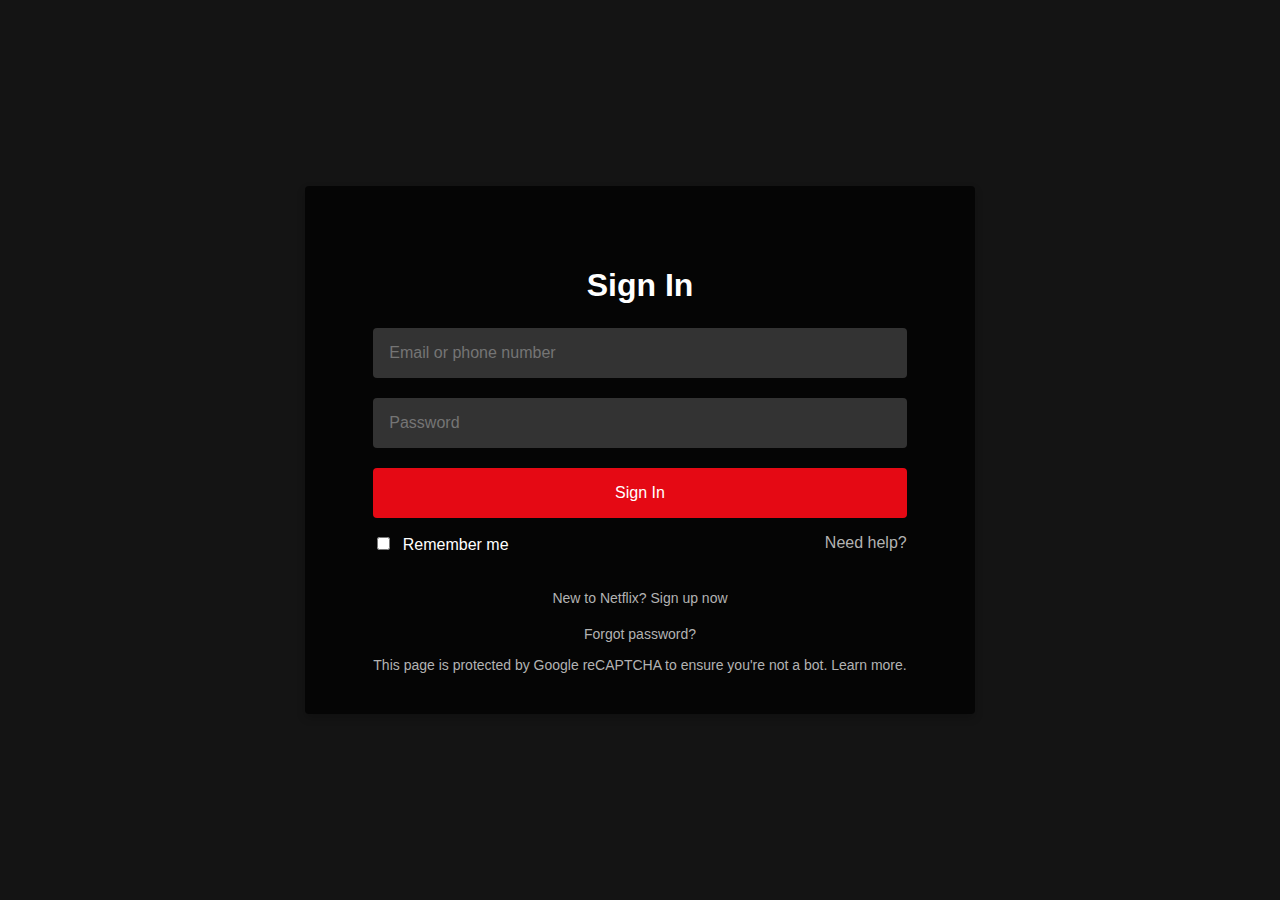
<file: Netflix login/index.html>
<!DOCTYPE html>

<html lang="en">
<head> <meta charset="UTF-8"> <title>Netflix</title> <link rel="stylesheet" href="styles.css"> <link rel="shortcut icon" href="https://assets.nflxext.com/us/ffe/siteui/common/icons/nficon2023.ico">
</head>
<body>
    <div class="login-container">
        <h1>Sign In</h1>
        <form id="login-form">
            <input type="email" placeholder="Email or phone number" required>
            <input type="password" placeholder="Password" required>
            <button type="submit">Sign In</button>
            <div class="help-links">
                <div>
                    <input type="checkbox" id="remember-me">
                    <label for="remember-me">Remember me</label>
                </div>
                <a href="#">Need help?</a>
            </div>
        </form>
        <p>New to Netflix? <a href="#">Sign up now</a></p>
        <p class="forgot-password"><a href="#">Forgot password?</a></p>
        <small>This page is protected by Google reCAPTCHA to ensure you're not a bot. <a href="#">Learn more.</a></small>
    </div>
    <div class="netflix-screen" id="netflix-screen">
        <h1>Welcome to Netflix!</h1>
        <p>Enjoy your favorite shows and movies.</p>
    </div>
    <script src="script.js"></script>
</body>
</html>
</file>
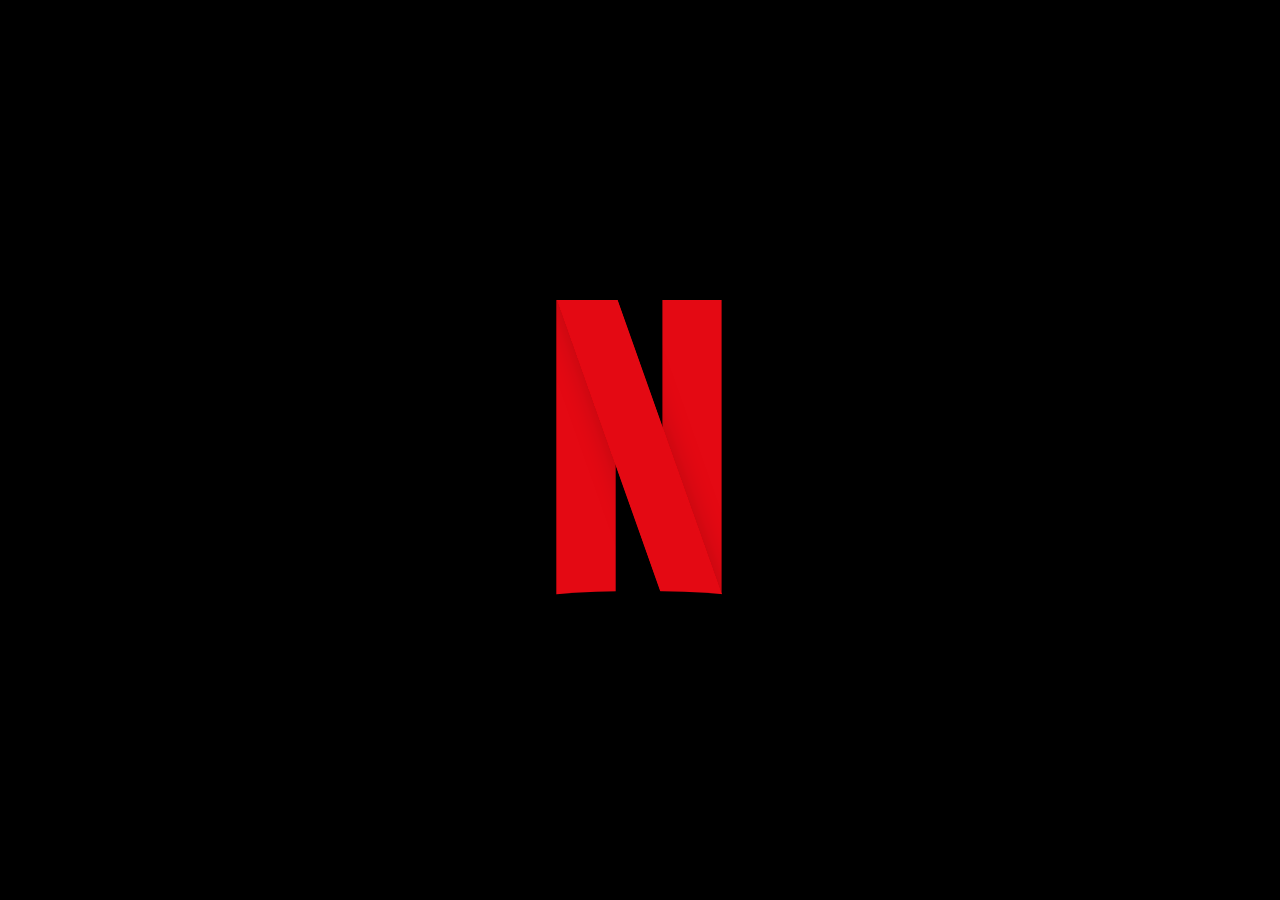
<file: netflix-intro-animation-pure-css/index.html>
<!DOCTYPE html>
<html lang="en" >
<head>
  <meta charset="UTF-8">
  <title>Netflix Intro Animation </title>
  <link rel="stylesheet" href="./style.css">

</head>
<body>
<!-- partial:index.partial.html -->
<div id="container">
<!-- Edit the letter attr to: N, E, T, F, L, I or X -->
   <netflixintro letter="N">
    <div class="helper-1">
      <div class="effect-brush">
        <span class="fur-31"></span>
        <span class="fur-30"></span>
        <span class="fur-29"></span>
        <span class="fur-28"></span>
        <span class="fur-27"></span>
        <span class="fur-26"></span>
        <span class="fur-25"></span>
        <span class="fur-24"></span>
        <span class="fur-23"></span>
        <span class="fur-22"></span>
        <span class="fur-21"></span>
        <span class="fur-20"></span>
        <span class="fur-19"></span>
        <span class="fur-18"></span>
        <span class="fur-17"></span>
        <span class="fur-16"></span>
        <span class="fur-15"></span>
        <span class="fur-14"></span>
        <span class="fur-13"></span>
        <span class="fur-12"></span>
        <span class="fur-11"></span>
        <span class="fur-10"></span>
        <span class="fur-9"></span>
        <span class="fur-8"></span>
        <span class="fur-7"></span>
        <span class="fur-6"></span>
        <span class="fur-5"></span>
        <span class="fur-4"></span>
        <span class="fur-3"></span>
        <span class="fur-2"></span>
        <span class="fur-1"></span>
      </div>
      <div class="effect-lumieres">
        <span class="lamp-1"></span>
        <span class="lamp-2"></span>
        <span class="lamp-3"></span>
        <span class="lamp-4"></span>
        <span class="lamp-5"></span>
        <span class="lamp-6"></span>
        <span class="lamp-7"></span>
        <span class="lamp-8"></span>
        <span class="lamp-9"></span>
        <span class="lamp-10"></span>
        <span class="lamp-11"></span>
        <span class="lamp-12"></span>
        <span class="lamp-13"></span>
        <span class="lamp-14"></span>
        <span class="lamp-15"></span>
        <span class="lamp-16"></span>
        <span class="lamp-17"></span>
        <span class="lamp-18"></span>
        <span class="lamp-19"></span>
        <span class="lamp-20"></span>
        <span class="lamp-21"></span>
        <span class="lamp-22"></span>
        <span class="lamp-23"></span>
        <span class="lamp-24"></span>
        <span class="lamp-25"></span>
        <span class="lamp-26"></span>
        <span class="lamp-27"></span>
        <span class="lamp-28"></span>
      </div>
    </div>
    <div class="helper-2">
      <div class="effect-brush">
        <span class="fur-31"></span>
        <span class="fur-30"></span>
        <span class="fur-29"></span>
        <span class="fur-28"></span>
        <span class="fur-27"></span>
        <span class="fur-26"></span>
        <span class="fur-25"></span>
        <span class="fur-24"></span>
        <span class="fur-23"></span>
        <span class="fur-22"></span>
        <span class="fur-21"></span>
        <span class="fur-20"></span>
        <span class="fur-19"></span>
        <span class="fur-18"></span>
        <span class="fur-17"></span>
        <span class="fur-16"></span>
        <span class="fur-15"></span>
        <span class="fur-14"></span>
        <span class="fur-13"></span>
        <span class="fur-12"></span>
        <span class="fur-11"></span>
        <span class="fur-10"></span>
        <span class="fur-9"></span>
        <span class="fur-8"></span>
        <span class="fur-7"></span>
        <span class="fur-6"></span>
        <span class="fur-5"></span>
        <span class="fur-4"></span>
        <span class="fur-3"></span>
        <span class="fur-2"></span>
        <span class="fur-1"></span>
      </div>
    </div>
    <div class="helper-3">
      <div class="effect-brush">
        <span class="fur-31"></span>
        <span class="fur-30"></span>
        <span class="fur-29"></span>
        <span class="fur-28"></span>
        <span class="fur-27"></span>
        <span class="fur-26"></span>
        <span class="fur-25"></span>
        <span class="fur-24"></span>
        <span class="fur-23"></span>
        <span class="fur-22"></span>
        <span class="fur-21"></span>
        <span class="fur-20"></span>
        <span class="fur-19"></span>
        <span class="fur-18"></span>
        <span class="fur-17"></span>
        <span class="fur-16"></span>
        <span class="fur-15"></span>
        <span class="fur-14"></span>
        <span class="fur-13"></span>
        <span class="fur-12"></span>
        <span class="fur-11"></span>
        <span class="fur-10"></span>
        <span class="fur-9"></span>
        <span class="fur-8"></span>
        <span class="fur-7"></span>
        <span class="fur-6"></span>
        <span class="fur-5"></span>
        <span class="fur-4"></span>
        <span class="fur-3"></span>
        <span class="fur-2"></span>
        <span class="fur-1"></span>
      </div>
    </div>
    <div class="helper-4">
      <div class="effect-brush">
        <span class="fur-31"></span>
        <span class="fur-30"></span>
        <span class="fur-29"></span>
        <span class="fur-28"></span>
        <span class="fur-27"></span>
        <span class="fur-26"></span>
        <span class="fur-25"></span>
        <span class="fur-24"></span>
        <span class="fur-23"></span>
        <span class="fur-22"></span>
        <span class="fur-21"></span>
        <span class="fur-20"></span>
        <span class="fur-19"></span>
        <span class="fur-18"></span>
        <span class="fur-17"></span>
        <span class="fur-16"></span>
        <span class="fur-15"></span>
        <span class="fur-14"></span>
        <span class="fur-13"></span>
        <span class="fur-12"></span>
        <span class="fur-11"></span>
        <span class="fur-10"></span>
        <span class="fur-9"></span>
        <span class="fur-8"></span>
        <span class="fur-7"></span>
        <span class="fur-6"></span>
        <span class="fur-5"></span>
        <span class="fur-4"></span>
        <span class="fur-3"></span>
        <span class="fur-2"></span>
        <span class="fur-1"></span>
      </div>
    </div>
  </netflixintro>
</div>

</body>
</html>
</file>
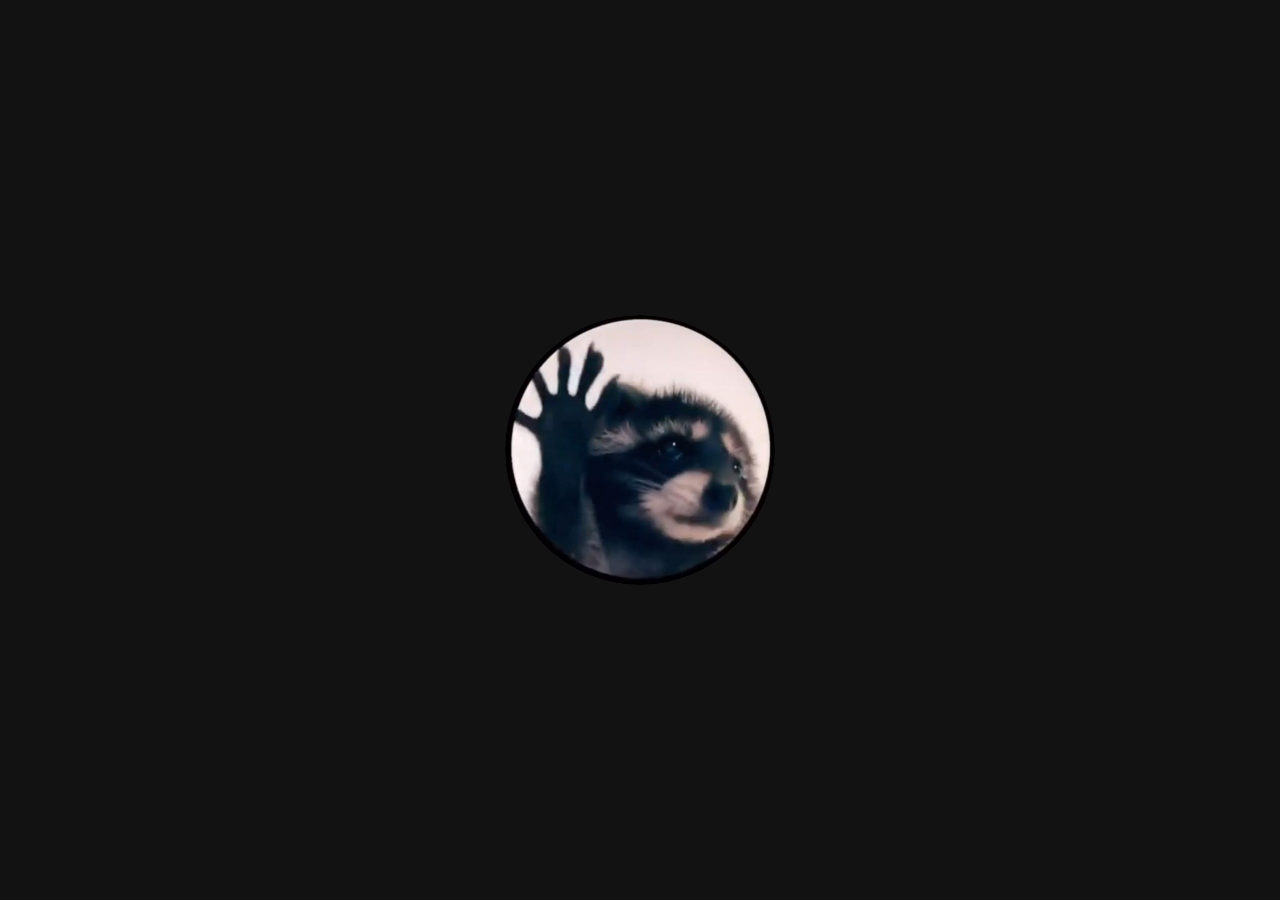
<file: Pedro Pedro/index.html>
<!DOCTYPE html>
<html lang="en">
<head>
    <meta charset="UTF-8">
    <meta name="viewport" content="width=device-width, initial-scale=1.0">
    <title>Dancing Pedro Raccoon</title>
    <link rel="stylesheet" href="styles.css">
</head>
<body>
    <div class="wrapper">
        <img src="pedro.png" class="pedro" alt="Pedro Raccoon">
    </div>
    <audio id="soundtrack" src="Pedro Pedro.mp3" loop></audio>
    <script>
        document.addEventListener("DOMContentLoaded", function() {
            var audio = document.getElementById("soundtrack");
            audio.play();
        });
    </script>
</body>
</html>
</file>
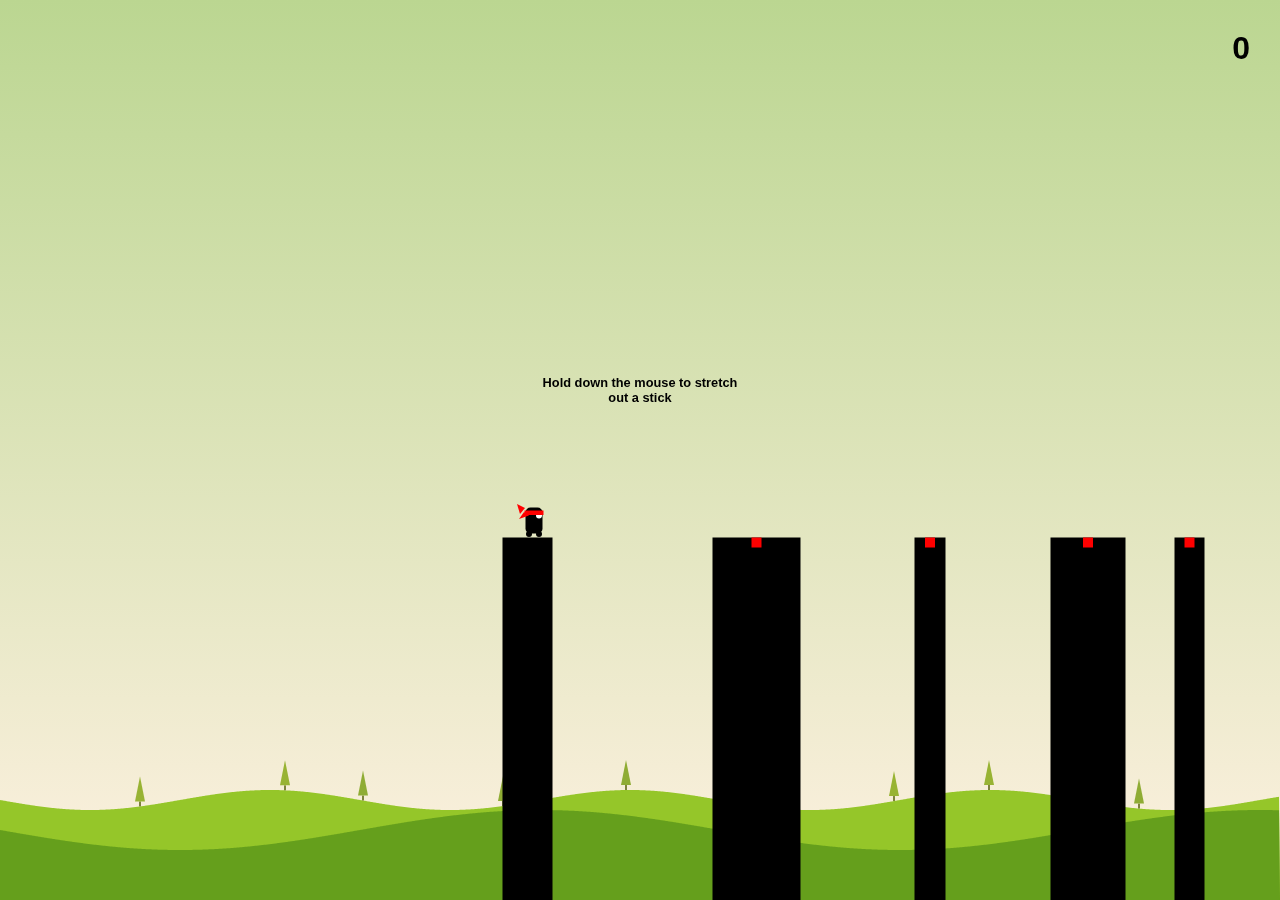
<file: stick-hero-game/index.html>
<!DOCTYPE html>
<html lang="en" >
<head>
  <meta charset="UTF-8">
  <title>Stick Hero</title>
  <link rel="stylesheet" href="./style.css">

</head>
<body>
<!-- partial:index.partial.html -->
<div class="container">
  <div id="score"></div>
  <canvas id="game" width="375" height="375"></canvas>
  <div id="introduction">Hold down the mouse to stretch out a stick</div>
  <div id="perfect">DOUBLE SCORE</div>
  <button id="restart">RESTART</button>
</div>
  <script  src="./script.js"></script>

</body>
</html>
</file>
<file: Netflix login/styles.css>
body {
    margin: 0;
    padding: 0;
    font-family: Arial, sans-serif;
    background-color: #141414;
    display: flex;
    justify-content: center;
    align-items: center;
    height: 100vh;
    color: white;
    overflow: hidden;
}

.login-container {
    background-color: rgba(0, 0, 0, 0.75);
    padding: 60px 68px 40px;
    border-radius: 4px;
    box-shadow: 0 4px 8px rgba(0, 0, 0, 0.2);
    text-align: center;
    transition: transform 1s ease, opacity 1s ease;
}

.login-container h1 {
    margin-bottom: 24px;
}

.login-container form {
    display: flex;
    flex-direction: column;
}

.login-container input {
    margin-bottom: 20px;
    padding: 16px;
    font-size: 16px;
    border-radius: 4px;
    border: none;
    background: #333;
    color: white;
}

.login-container button {
    padding: 16px;
    font-size: 16px;
    border-radius: 4px;
    border: none;
    background: #e50914;
    color: white;
    cursor: pointer;
}

.login-container .help-links {
    display: flex;
    justify-content: space-between;
    margin-top: 16px;
}

.login-container a {
    color: #b3b3b3;
    text-decoration: none;
}

.login-container a:hover {
    text-decoration: underline;
}

.login-container input[type="checkbox"] {
    margin-right: 8px;
}

.login-container p,
.login-container small {
    margin-top: 20px;
    color: #b3b3b3;
    font-size: 14px;
}

.forgot-password a {
    display: block;
    margin-top: 10px;
    color: #b3b3b3;
}

.netflix-screen {
    position: absolute;
    top: 0;
    left: 0;
    width: 100%;
    height: 100%;
    background: #141414;
    display: flex;
    flex-direction: column;
    justify-content: center;
    align-items: center;
    color: white;
    text-align: center;
    transform: scale(0.1);
    opacity: 0;
    transition: transform 1s ease, opacity 1s ease;
}

.netflix-screen.active {
    transform: scale(1);
    opacity: 1;
}
</file>
<file: netflix-intro-animation-pure-css/style.css>
html,
body {
  margin: 0;
  padding: 0;
  width: 100%;
  height: 100%;
}

#container {
  display: flex;
  flex-direction: column;
  justify-content: center;
  align-items: center;
  width: 100%;
  height: 100%;
  background-color: #000000;
  overflow: hidden;
}
#container netflixintro {
  display: block;
  position: relative;
  width: 300px;
  height: 300px;
  overflow: hidden;
  animation-name: zoom-in;
  animation-delay: 0.5s;
  animation-duration: 3.5s;
  animation-timing-function: ease-in;
  animation-fill-mode: forwards;
  background-size: 4000px;
  background-position: -1950px 0;
}
#container netflixintro::before {
  content: "";
  position: absolute;
  display: block;
  background-color: #000000;
  width: 150%;
  height: 30%;
  left: -25%;
  bottom: -27%;
  border-radius: 50%;
  z-index: 5;
  transform-origin: left center;
  background-size: 4000px;
  background-position: -1950px 0;
}
#container netflixintro[letter=N] {
  transform-origin: 30% center;
}
#container netflixintro[letter=N] .helper-1 {
  width: 19.5%;
  height: 100%;
  background-color: rgba(228, 9, 19, 0.5);
  left: 22.4%;
  top: 0;
  transform: rotate(180deg);
  animation-name: fading-lumieres-box;
  animation-duration: 2s;
  animation-delay: 0.6s;
  animation-fill-mode: forwards;
}
#container netflixintro[letter=N] .helper-1 .effect-brush {
  animation-name: brush-moving;
  animation-duration: 2.5s;
  animation-fill-mode: forwards;
  animation-delay: 1.2s;
}
#container netflixintro[letter=N] .helper-1 .effect-brush [class*=fur-] {
  bottom: 0;
  height: 40%;
}
#container netflixintro[letter=N] .helper-3 {
  width: 19%;
  height: 150%;
  left: 40.5%;
  top: -25%;
  transform: rotate(-19.5deg);
  box-shadow: 0px 0px 35px -12px rgba(0, 0, 0, 0.4);
  overflow: hidden;
}
#container netflixintro[letter=N] .helper-3 .effect-brush {
  animation-name: brush-moving;
  animation-duration: 2s;
  animation-fill-mode: forwards;
  animation-delay: 0.8s;
}
#container netflixintro[letter=N] .helper-2 {
  width: 19.5%;
  height: 100%;
  left: 57.8%;
  top: 0;
  transform: rotate(180deg);
  overflow: hidden;
}
#container netflixintro[letter=N] .helper-2 .effect-brush {
  animation-name: brush-moving;
  animation-duration: 2s;
  animation-fill-mode: forwards;
  animation-delay: 0.5s;
}
#container netflixintro[letter=E] {
  transform-origin: 30% center;
}
#container netflixintro[letter=E] .helper-1 {
  width: 19.5%;
  height: 100%;
  background-color: rgba(228, 9, 19, 0.5);
  left: 22%;
  top: 0;
  transform: rotate(180deg);
  animation-name: fading-lumieres-box;
  animation-duration: 2s;
  animation-delay: 0.6s;
  animation-fill-mode: forwards;
}
#container netflixintro[letter=E] .helper-1 .effect-brush {
  animation-name: brush-moving;
  animation-duration: 2.5s;
  animation-fill-mode: forwards;
  animation-delay: 1.2s;
}
#container netflixintro[letter=E] .helper-1 .effect-brush [class*=fur-] {
  bottom: 0;
  height: 40%;
}
#container netflixintro[letter=E] .helper-2 {
  width: 17.5%;
  height: 50%;
  left: 38%;
  top: -49px;
  transform: rotate(270deg);
  overflow: hidden;
}
#container netflixintro[letter=E] .helper-2 .effect-brush {
  animation-name: brush-moving;
  animation-duration: 2s;
  animation-fill-mode: forwards;
  animation-delay: 0.8s;
}
#container netflixintro[letter=E] .helper-3 {
  width: 17%;
  height: 39%;
  left: 33%;
  top: 29%;
  transform: rotate(-90deg);
  box-shadow: 0px 0px 35px -12px rgba(0, 0, 0, 0.4);
  overflow: hidden;
  animation-name: fading-out;
  animation-duration: 2s;
  animation-fill-mode: forwards;
  animation-delay: 1s;
}
#container netflixintro[letter=E] .helper-3 .effect-brush {
  animation-name: brush-moving;
  animation-duration: 2s;
  animation-fill-mode: forwards;
  animation-delay: 0.6s;
}
#container netflixintro[letter=E] .helper-4 {
  width: 17.5%;
  height: 50%;
  left: 38%;
  top: 196px;
  transform: rotate(270deg);
  overflow: hidden;
}
#container netflixintro[letter=E] .helper-4 .effect-brush {
  animation-name: brush-moving;
  animation-duration: 2s;
  animation-fill-mode: forwards;
  animation-delay: 0.4s;
  animation-delay: 0.5s;
}
#container netflixintro[letter=T] {
  transform-origin: center center;
}
#container netflixintro[letter=T] .helper-1 {
  width: 19.5%;
  height: 100%;
  background-color: rgba(228, 9, 19, 0.5);
  left: 38%;
  top: 0;
  transform: rotate(180deg);
  animation-name: fading-lumieres-box;
  animation-duration: 2s;
  animation-delay: 0.6s;
  animation-fill-mode: forwards;
}
#container netflixintro[letter=T] .helper-1 .effect-brush {
  animation-name: brush-moving;
  animation-duration: 2.5s;
  animation-fill-mode: forwards;
  animation-delay: 1s;
}
#container netflixintro[letter=T] .helper-1 .effect-brush [class*=fur-] {
  bottom: 0;
  height: 40%;
}
#container netflixintro[letter=T] .helper-2 {
  width: 17.5%;
  height: 54%;
  left: 39%;
  top: -55px;
  transform: rotate(270deg);
  overflow: hidden;
}
#container netflixintro[letter=T] .helper-2 .effect-brush {
  animation-name: brush-moving;
  animation-duration: 2s;
  animation-fill-mode: forwards;
  animation-delay: 0.5s;
}
#container netflixintro[letter=F] {
  transform-origin: 30% center;
}
#container netflixintro[letter=F] .helper-1 {
  width: 19.5%;
  height: 100%;
  background-color: rgba(228, 9, 19, 0.5);
  left: 22%;
  top: 0;
  transform: rotate(180deg);
  animation-name: fading-lumieres-box;
  animation-duration: 2s;
  animation-delay: 0.6s;
  animation-fill-mode: forwards;
}
#container netflixintro[letter=F] .helper-1 .effect-brush {
  animation-name: brush-moving;
  animation-duration: 2.5s;
  animation-fill-mode: forwards;
  animation-delay: 1.2s;
}
#container netflixintro[letter=F] .helper-1 .effect-brush [class*=fur-] {
  bottom: 0;
  height: 40%;
}
#container netflixintro[letter=F] .helper-2 {
  width: 17.5%;
  height: 50%;
  left: 38%;
  top: -49px;
  transform: rotate(270deg);
  overflow: hidden;
}
#container netflixintro[letter=F] .helper-2 .effect-brush {
  animation-name: brush-moving;
  animation-duration: 2s;
  animation-fill-mode: forwards;
  animation-delay: 0.7s;
}
#container netflixintro[letter=F] .helper-3 {
  width: 17%;
  height: 39%;
  left: 33%;
  top: 29%;
  transform: rotate(-90deg);
  box-shadow: 0px 0px 35px -12px rgba(0, 0, 0, 0.4);
  overflow: hidden;
  animation-name: fading-out;
  animation-duration: 2s;
  animation-fill-mode: forwards;
  animation-delay: 1s;
}
#container netflixintro[letter=F] .helper-3 .effect-brush {
  animation-name: brush-moving;
  animation-duration: 2s;
  animation-fill-mode: forwards;
  animation-delay: 0.5s;
}
#container netflixintro[letter=L] {
  transform-origin: 30% center;
}
#container netflixintro[letter=L] .helper-1 {
  width: 19.5%;
  height: 100%;
  background-color: rgba(228, 9, 19, 0.5);
  left: 22%;
  top: 0;
  transform: rotate(180deg);
  animation-name: fading-lumieres-box;
  animation-duration: 2s;
  animation-delay: 0.6s;
  animation-fill-mode: forwards;
}
#container netflixintro[letter=L] .helper-1 .effect-brush {
  animation-name: brush-moving;
  animation-duration: 2.5s;
  animation-fill-mode: forwards;
  animation-delay: 0.8s;
}
#container netflixintro[letter=L] .helper-1 .effect-brush [class*=fur-] {
  bottom: 0;
  height: 40%;
}
#container netflixintro[letter=L] .helper-2 {
  width: 17.5%;
  height: 50%;
  left: 38%;
  top: 196px;
  transform: rotate(270deg);
  overflow: hidden;
}
#container netflixintro[letter=L] .helper-2 .effect-brush {
  animation-name: brush-moving;
  animation-duration: 2s;
  animation-fill-mode: forwards;
  animation-delay: 0.4s;
}
#container netflixintro[letter=I] {
  transform-origin: center center;
}
#container netflixintro[letter=I] .helper-1 {
  width: 19.5%;
  height: 100%;
  background-color: rgba(228, 9, 19, 0.5);
  left: 38%;
  top: 0;
  transform: rotate(180deg);
  animation-name: fading-lumieres-box;
  animation-duration: 2s;
  animation-delay: 0.6s;
  animation-fill-mode: forwards;
}
#container netflixintro[letter=I] .helper-1 .effect-brush {
  animation-name: brush-moving;
  animation-duration: 2.5s;
  animation-fill-mode: forwards;
  animation-delay: 1s;
}
#container netflixintro[letter=I] .helper-1 .effect-brush [class*=fur-] {
  bottom: 0;
  height: 40%;
}
#container netflixintro[letter=X] {
  transform-origin: center center;
}
#container netflixintro[letter=X] .helper-1 {
  width: 19%;
  height: 150%;
  left: 40.5%;
  top: -25%;
  transform: rotate(-19.5deg);
  animation-name: fading-lumieres-box;
  animation-duration: 2s;
  animation-delay: 0.6s;
  animation-fill-mode: forwards;
}
#container netflixintro[letter=X] .helper-1 .effect-brush {
  animation-name: brush-moving;
  animation-duration: 2.5s;
  animation-fill-mode: forwards;
  animation-delay: 1.2s;
}
#container netflixintro[letter=X] .helper-1 .effect-brush [class*=fur-] {
  bottom: 0;
  height: 40%;
}
#container netflixintro[letter=X] .helper-2 {
  width: 19%;
  height: 150%;
  left: 40.5%;
  top: -25%;
  transform: rotate(19.5deg);
  overflow: hidden;
}
#container netflixintro[letter=X] .helper-2 .effect-brush {
  animation-name: brush-moving;
  animation-duration: 2s;
  animation-fill-mode: forwards;
  animation-delay: 0.5s;
}
#container netflixintro [class*=helper-] {
  position: absolute;
}
#container netflixintro [class*=helper-] .effect-brush {
  position: absolute;
  width: 100%;
  height: 300%;
  top: 0;
  overflow: hidden;
}
#container netflixintro [class*=helper-] .effect-brush::before {
  display: block;
  content: "";
  position: absolute;
  background-color: #e40913;
  width: 100%;
  height: 70%;
  box-shadow: 0px 0px 29px 24px #e40913;
}
#container netflixintro [class*=helper-] .effect-brush [class*=fur-] {
  display: block;
  position: absolute;
  bottom: 10%;
  height: 30%;
}
#container netflixintro [class*=helper-] .effect-brush .fur-1 {
  left: 0%;
  width: 3.8%;
  background: linear-gradient(to bottom, #e40913 0%, #e40913 15%, rgba(0, 0, 0, 0) 81%, rgba(0, 0, 0, 0) 100%);
}
#container netflixintro [class*=helper-] .effect-brush .fur-2 {
  left: 3.8%;
  width: 2.8%;
  background: linear-gradient(to bottom, #e40913 0%, #e40913 10%, rgba(0, 0, 0, 0) 62%, rgba(0, 0, 0, 0) 100%);
}
#container netflixintro [class*=helper-] .effect-brush .fur-3 {
  left: 6.6%;
  width: 4.8%;
  background: linear-gradient(to bottom, #e40913 0%, #e40913 37%, rgba(0, 0, 0, 0) 100%);
}
#container netflixintro [class*=helper-] .effect-brush .fur-4 {
  left: 11.4%;
  width: 4%;
  background: linear-gradient(to bottom, #e40913 0%, #e40913 23%, rgba(0, 0, 0, 0) 100%);
}
#container netflixintro [class*=helper-] .effect-brush .fur-5 {
  left: 15.4%;
  width: 4%;
  background: linear-gradient(to bottom, #e40913 0%, #e40913 15%, rgba(0, 0, 0, 0) 86%, rgba(0, 0, 0, 0) 100%);
}
#container netflixintro [class*=helper-] .effect-brush .fur-6 {
  left: 19.4%;
  width: 2.5%;
  background: linear-gradient(to bottom, #e40913 0%, #e40913 27%, rgba(0, 0, 0, 0) 89%, rgba(0, 0, 0, 0) 100%);
}
#container netflixintro [class*=helper-] .effect-brush .fur-7 {
  left: 21.9%;
  width: 4%;
  background: linear-gradient(to bottom, #e40913 0%, #e40913 20%, rgba(0, 0, 0, 0) 100%);
}
#container netflixintro [class*=helper-] .effect-brush .fur-8 {
  left: 25.9%;
  width: 2%;
  background: linear-gradient(to bottom, #e40913 0%, #e40913 30%, rgba(0, 0, 0, 0) 100%);
}
#container netflixintro [class*=helper-] .effect-brush .fur-9 {
  left: 27.9%;
  width: 4%;
  background: linear-gradient(to bottom, #e40913 0%, #e40913 35%, rgba(0, 0, 0, 0) 95%, rgba(0, 0, 0, 0) 100%);
}
#container netflixintro [class*=helper-] .effect-brush .fur-10 {
  left: 31.9%;
  width: 3.5%;
  background: linear-gradient(to bottom, #e40913 0%, #e40913 39%, rgba(0, 0, 0, 0) 95%, rgba(0, 0, 0, 0) 100%);
}
#container netflixintro [class*=helper-] .effect-brush .fur-11 {
  left: 35.4%;
  width: 2%;
  background: linear-gradient(to bottom, #e40913 0%, #e40913 34%, rgba(0, 0, 0, 0) 95%, rgba(0, 0, 0, 0) 100%);
}
#container netflixintro [class*=helper-] .effect-brush .fur-12 {
  left: 37.4%;
  width: 2.6%;
  background: linear-gradient(to bottom, #e40913 0%, #e40913 22%, rgba(0, 0, 0, 0) 95%, rgba(0, 0, 0, 0) 100%);
}
#container netflixintro [class*=helper-] .effect-brush .fur-13 {
  left: 40%;
  width: 6%;
  background: linear-gradient(to bottom, #e40913 0%, #e40913 47%, rgba(0, 0, 0, 0) 100%);
}
#container netflixintro [class*=helper-] .effect-brush .fur-14 {
  left: 46%;
  width: 2%;
  background: linear-gradient(to bottom, #e40913 0%, #e40913 36%, rgba(0, 0, 0, 0) 100%);
}
#container netflixintro [class*=helper-] .effect-brush .fur-15 {
  left: 48%;
  width: 5.5%;
  background: linear-gradient(to bottom, #e40913 0%, #e40913 29%, rgba(0, 0, 0, 0) 100%);
}
#container netflixintro [class*=helper-] .effect-brush .fur-16 {
  left: 53.5%;
  width: 3%;
  background: linear-gradient(to bottom, #e40913 0%, #e40913 39%, rgba(0, 0, 0, 0) 95%, rgba(0, 0, 0, 0) 100%);
}
#container netflixintro [class*=helper-] .effect-brush .fur-17 {
  left: 56.5%;
  width: 4.1%;
  background: linear-gradient(to bottom, #e40913 0%, #e40913 45%, rgba(0, 0, 0, 0) 100%);
}
#container netflixintro [class*=helper-] .effect-brush .fur-18 {
  left: 60.6%;
  width: 2.4%;
  background: linear-gradient(to bottom, #e40913 0%, #e40913 34%, rgba(0, 0, 0, 0) 100%);
}
#container netflixintro [class*=helper-] .effect-brush .fur-19 {
  left: 63%;
  width: 4%;
  background: linear-gradient(to bottom, #e40913 0%, #e40913 47%, rgba(0, 0, 0, 0) 100%);
}
#container netflixintro [class*=helper-] .effect-brush .fur-20 {
  left: 67%;
  width: 1.5%;
  background: linear-gradient(to bottom, #e40913 0%, #e40913 27%, rgba(0, 0, 0, 0) 95%, rgba(0, 0, 0, 0) 100%);
}
#container netflixintro [class*=helper-] .effect-brush .fur-21 {
  left: 68.5%;
  width: 2.8%;
  background: linear-gradient(to bottom, #e40913 0%, #e40913 37%, rgba(0, 0, 0, 0) 100%);
}
#container netflixintro [class*=helper-] .effect-brush .fur-22 {
  left: 71.3%;
  width: 2.3%;
  background: linear-gradient(to bottom, #e40913 0%, #e40913 9%, rgba(0, 0, 0, 0) 100%);
}
#container netflixintro [class*=helper-] .effect-brush .fur-23 {
  left: 73.6%;
  width: 2.2%;
  background: linear-gradient(to bottom, #e40913 0%, #e40913 28%, rgba(0, 0, 0, 0) 92%, rgba(0, 0, 0, 0) 100%);
}
#container netflixintro [class*=helper-] .effect-brush .fur-24 {
  left: 75.8%;
  width: 1%;
  background: linear-gradient(to bottom, #e40913 0%, #e40913 37%, rgba(0, 0, 0, 0) 100%);
}
#container netflixintro [class*=helper-] .effect-brush .fur-25 {
  left: 76.8%;
  width: 2.1%;
  background: linear-gradient(to bottom, #e40913 0%, #e40913 28%, rgba(0, 0, 0, 0) 100%);
}
#container netflixintro [class*=helper-] .effect-brush .fur-26 {
  left: 78.9%;
  width: 4.1%;
  background: linear-gradient(to bottom, #e40913 0%, #e40913 34%, rgba(0, 0, 0, 0) 100%);
}
#container netflixintro [class*=helper-] .effect-brush .fur-27 {
  left: 83%;
  width: 2.5%;
  background: linear-gradient(to bottom, #e40913 0%, #e40913 21%, rgba(0, 0, 0, 0) 100%);
}
#container netflixintro [class*=helper-] .effect-brush .fur-28 {
  left: 85.5%;
  width: 4.5%;
  background: linear-gradient(to bottom, #e40913 0%, #e40913 39%, rgba(0, 0, 0, 0) 100%);
}
#container netflixintro [class*=helper-] .effect-brush .fur-29 {
  left: 90%;
  width: 2.8%;
  background: linear-gradient(to bottom, #e40913 0%, #e40913 30%, rgba(0, 0, 0, 0) 100%);
}
#container netflixintro [class*=helper-] .effect-brush .fur-30 {
  left: 92.8%;
  width: 3.5%;
  background: linear-gradient(to bottom, #e40913 0%, #e40913 19%, rgba(0, 0, 0, 0) 100%);
}
#container netflixintro [class*=helper-] .effect-brush .fur-31 {
  left: 96.3%;
  width: 3.7%;
  background: linear-gradient(to bottom, #e40913 0%, #e40913 37%, rgba(0, 0, 0, 0) 100%);
}
#container netflixintro [class*=helper-] .effect-lumieres {
  position: absolute;
  width: 100%;
  height: 100%;
  opacity: 0;
  animation-name: showing-lumieres;
  animation-duration: 2s;
  animation-delay: 1.6s;
  animation-fill-mode: forwards;
}
#container netflixintro [class*=helper-] .effect-lumieres [class*=lamp-] {
  position: absolute;
  display: block;
  height: 100%;
  box-shadow: 0px 0px 10px 0px rgba(228, 9, 19, 0.75);
  background: var(--color);
}
#container netflixintro [class*=helper-] .effect-lumieres [class*=lamp-]::before {
  position: absolute;
  content: " ";
  display: block;
  width: 100%;
  height: 100%;
  background: var(--color);
  box-shadow: 0px 0px 10px 0px rgba(228, 9, 19, 0.75);
}
#container netflixintro [class*=helper-] .effect-lumieres .lamp-1 {
  --color: #ff0100;
  z: 6;
  left: 0.7%;
  width: 1%;
  animation-delay: 0.69s;
}
#container netflixintro [class*=helper-] .effect-lumieres .lamp-1::before {
  left: 134%;
  animation-delay: 1.38s;
}
#container netflixintro [class*=helper-] .effect-lumieres .lamp-2 {
  --color: #ffde01;
  left: 2.2%;
  width: 1.4%;
  animation-delay: 1.12s;
}
#container netflixintro [class*=helper-] .effect-lumieres .lamp-2::before {
  left: 125%;
  animation-delay: 0.61s;
}
#container netflixintro [class*=helper-] .effect-lumieres .lamp-3 {
  --color: #ff00cc;
  left: 5.8%;
  width: 2.1%;
  animation-delay: 1.53s;
}
#container netflixintro [class*=helper-] .effect-lumieres .lamp-3::before {
  left: 50%;
  animation-delay: 0.14s;
}
#container netflixintro [class*=helper-] .effect-lumieres .lamp-4 {
  --color: #04fd8f;
  left: 10.1%;
  width: 2%;
  animation-delay: 0.71s;
}
#container netflixintro [class*=helper-] .effect-lumieres .lamp-4::before {
  left: 43%;
  animation-delay: 1.94s;
}
#container netflixintro [class*=helper-] .effect-lumieres .lamp-5 {
  --color: #ff0100;
  left: 12.9%;
  width: 1.4%;
  animation-delay: 0.7s;
}
#container netflixintro [class*=helper-] .effect-lumieres .lamp-5::before {
  left: 131%;
  animation-delay: 0.65s;
}
#container netflixintro [class*=helper-] .effect-lumieres .lamp-6 {
  --color: #ff9600;
  left: 15.3%;
  width: 2.8%;
  animation-delay: 1.04s;
}
#container netflixintro [class*=helper-] .effect-lumieres .lamp-6::before {
  left: 139%;
  animation-delay: 1.12s;
}
#container netflixintro [class*=helper-] .effect-lumieres .lamp-7 {
  --color: #0084ff;
  left: 21.2%;
  width: 2.5%;
  animation-delay: 0.26s;
}
#container netflixintro [class*=helper-] .effect-lumieres .lamp-7::before {
  left: 101%;
  animation-delay: 0.34s;
}
#container netflixintro [class*=helper-] .effect-lumieres .lamp-8 {
  --color: #f84006;
  left: 25%;
  width: 2.5%;
  animation-delay: 0.81s;
}
#container netflixintro [class*=helper-] .effect-lumieres .lamp-8::before {
  left: 16%;
  animation-delay: 1.52s;
}
#container netflixintro [class*=helper-] .effect-lumieres .lamp-9 {
  --color: #ffc601;
  left: 30.5%;
  width: 3%;
  animation-delay: 1.17s;
}
#container netflixintro [class*=helper-] .effect-lumieres .lamp-9::before {
  left: 110%;
  animation-delay: 1.46s;
}
#container netflixintro [class*=helper-] .effect-lumieres .lamp-10 {
  --color: #ff4800;
  left: 36.3%;
  width: 3%;
  animation-delay: 1.21s;
}
#container netflixintro [class*=helper-] .effect-lumieres .lamp-10::before {
  left: 183%;
  animation-delay: 0.85s;
}
#container netflixintro [class*=helper-] .effect-lumieres .lamp-11 {
  --color: #fd0100;
  left: 41%;
  width: 2.2%;
  animation-delay: 1.69s;
}
#container netflixintro [class*=helper-] .effect-lumieres .lamp-11::before {
  left: 7%;
  animation-delay: 0.76s;
}
#container netflixintro [class*=helper-] .effect-lumieres .lamp-12 {
  --color: #01ffff;
  left: 44.2%;
  width: 2.6%;
  animation-delay: 0.21s;
}
#container netflixintro [class*=helper-] .effect-lumieres .lamp-12::before {
  left: 123%;
  animation-delay: 1.18s;
}
#container netflixintro [class*=helper-] .effect-lumieres .lamp-13 {
  --color: #ffc601;
  left: 51.7%;
  width: 0.5%;
  animation-delay: 0.66s;
}
#container netflixintro [class*=helper-] .effect-lumieres .lamp-13::before {
  left: 152%;
  animation-delay: 0.05s;
}
#container netflixintro [class*=helper-] .effect-lumieres .lamp-14 {
  --color: #ffc601;
  left: 52.1%;
  width: 1.8%;
  animation-delay: 0.73s;
}
#container netflixintro [class*=helper-] .effect-lumieres .lamp-14::before {
  left: 13%;
  animation-delay: 1.45s;
}
#container netflixintro [class*=helper-] .effect-lumieres .lamp-15 {
  --color: #0078fe;
  left: 53.8%;
  width: 2.3%;
  animation-delay: 1.37s;
}
#container netflixintro [class*=helper-] .effect-lumieres .lamp-15::before {
  left: 70%;
  animation-delay: 0.85s;
}
#container netflixintro [class*=helper-] .effect-lumieres .lamp-16 {
  --color: #0080ff;
  left: 57.2%;
  width: 2%;
  animation-delay: 1.39s;
}
#container netflixintro [class*=helper-] .effect-lumieres .lamp-16::before {
  left: 182%;
  animation-delay: 0.63s;
}
#container netflixintro [class*=helper-] .effect-lumieres .lamp-17 {
  --color: #ffae01;
  left: 62.3%;
  width: 2.9%;
  animation-delay: 1.55s;
}
#container netflixintro [class*=helper-] .effect-lumieres .lamp-17::before {
  left: 193%;
  animation-delay: 1.56s;
}
#container netflixintro [class*=helper-] .effect-lumieres .lamp-18 {
  --color: #ff00bf;
  left: 65.8%;
  width: 1.7%;
  animation-delay: 1.61s;
}
#container netflixintro [class*=helper-] .effect-lumieres .lamp-18::before {
  left: 69%;
  animation-delay: 2s;
}
#container netflixintro [class*=helper-] .effect-lumieres .lamp-19 {
  --color: #a601f4;
  left: 72.8%;
  width: 0.8%;
  animation-delay: 1.45s;
}
#container netflixintro [class*=helper-] .effect-lumieres .lamp-19::before {
  left: 75%;
  animation-delay: 0.48s;
}
#container netflixintro [class*=helper-] .effect-lumieres .lamp-20 {
  --color: #f30b34;
  left: 74.3%;
  width: 2%;
  animation-delay: 0.92s;
}
#container netflixintro [class*=helper-] .effect-lumieres .lamp-20::before {
  left: 121%;
  animation-delay: 0.41s;
}
#container netflixintro [class*=helper-] .effect-lumieres .lamp-21 {
  --color: #ff00bf;
  left: 79.8%;
  width: 2%;
  animation-delay: 0.26s;
}
#container netflixintro [class*=helper-] .effect-lumieres .lamp-21::before {
  left: 186%;
  animation-delay: 1.06s;
}
#container netflixintro [class*=helper-] .effect-lumieres .lamp-22 {
  --color: #04fd8f;
  left: 78.2%;
  width: 2%;
  animation-delay: 1.88s;
}
#container netflixintro [class*=helper-] .effect-lumieres .lamp-22::before {
  left: 77%;
  animation-delay: 0.39s;
}
#container netflixintro [class*=helper-] .effect-lumieres .lamp-23 {
  --color: #01ffff;
  left: 78.5%;
  width: 2%;
  animation-delay: 0.67s;
}
#container netflixintro [class*=helper-] .effect-lumieres .lamp-23::before {
  left: 25%;
  animation-delay: 1.2s;
}
#container netflixintro [class*=helper-] .effect-lumieres .lamp-24 {
  --color: #a201ff;
  left: 85.3%;
  width: 1.1%;
  animation-delay: 1.25s;
}
#container netflixintro [class*=helper-] .effect-lumieres .lamp-24::before {
  left: 128%;
  animation-delay: 0.52s;
}
#container netflixintro [class*=helper-] .effect-lumieres .lamp-25 {
  --color: #ec0014;
  left: 86.9%;
  width: 1.1%;
  animation-delay: 0.94s;
}
#container netflixintro [class*=helper-] .effect-lumieres .lamp-25::before {
  left: 187%;
  animation-delay: 1.16s;
}
#container netflixintro [class*=helper-] .effect-lumieres .lamp-26 {
  --color: #0078fe;
  left: 88.8%;
  width: 2%;
  animation-delay: 0.93s;
}
#container netflixintro [class*=helper-] .effect-lumieres .lamp-26::before {
  left: 126%;
  animation-delay: 1.05s;
}
#container netflixintro [class*=helper-] .effect-lumieres .lamp-27 {
  --color: #ff0036;
  left: 92.4%;
  width: 2.4%;
  animation-delay: 1.39s;
}
#container netflixintro [class*=helper-] .effect-lumieres .lamp-27::before {
  left: 122%;
  animation-delay: 0.16s;
}
#container netflixintro [class*=helper-] .effect-lumieres .lamp-28 {
  --color: #06f98c;
  left: 96.2%;
  width: 2.1%;
  animation-delay: 1.22s;
}
#container netflixintro [class*=helper-] .effect-lumieres .lamp-28::before {
  left: 195%;
  animation-delay: 1.33s;
}
#container netflixintro [class*=helper-] .effect-lumieres .lamp-1,
#container netflixintro [class*=helper-] .effect-lumieres .lamp-3,
#container netflixintro [class*=helper-] .effect-lumieres .lamp-5,
#container netflixintro [class*=helper-] .effect-lumieres .lamp-7,
#container netflixintro [class*=helper-] .effect-lumieres .lamp-9,
#container netflixintro [class*=helper-] .effect-lumieres .lamp-11,
#container netflixintro [class*=helper-] .effect-lumieres .lamp-13,
#container netflixintro [class*=helper-] .effect-lumieres .lamp-15,
#container netflixintro [class*=helper-] .effect-lumieres .lamp-17,
#container netflixintro [class*=helper-] .effect-lumieres .lamp-19,
#container netflixintro [class*=helper-] .effect-lumieres .lamp-21,
#container netflixintro [class*=helper-] .effect-lumieres .lamp-23,
#container netflixintro [class*=helper-] .effect-lumieres .lamp-25,
#container netflixintro [class*=helper-] .effect-lumieres .lamp-27 {
  animation-name: lumieres-moving-left;
  animation-duration: 5s;
  animation-fill-mode: forwards;
}
#container netflixintro [class*=helper-] .effect-lumieres .lamp-1::before,
#container netflixintro [class*=helper-] .effect-lumieres .lamp-3::before,
#container netflixintro [class*=helper-] .effect-lumieres .lamp-5::before,
#container netflixintro [class*=helper-] .effect-lumieres .lamp-7::before,
#container netflixintro [class*=helper-] .effect-lumieres .lamp-9::before,
#container netflixintro [class*=helper-] .effect-lumieres .lamp-11::before,
#container netflixintro [class*=helper-] .effect-lumieres .lamp-13::before,
#container netflixintro [class*=helper-] .effect-lumieres .lamp-15::before,
#container netflixintro [class*=helper-] .effect-lumieres .lamp-17::before,
#container netflixintro [class*=helper-] .effect-lumieres .lamp-19::before,
#container netflixintro [class*=helper-] .effect-lumieres .lamp-21::before,
#container netflixintro [class*=helper-] .effect-lumieres .lamp-23::before,
#container netflixintro [class*=helper-] .effect-lumieres .lamp-25::before,
#container netflixintro [class*=helper-] .effect-lumieres .lamp-27::before {
  animation-name: lumieres-moving-left;
  animation-duration: 5.5s;
}
#container netflixintro [class*=helper-] .effect-lumieres .lamp-2,
#container netflixintro [class*=helper-] .effect-lumieres .lamp-4,
#container netflixintro [class*=helper-] .effect-lumieres .lamp-6,
#container netflixintro [class*=helper-] .effect-lumieres .lamp-8,
#container netflixintro [class*=helper-] .effect-lumieres .lamp-10,
#container netflixintro [class*=helper-] .effect-lumieres .lamp-12,
#container netflixintro [class*=helper-] .effect-lumieres .lamp-14,
#container netflixintro [class*=helper-] .effect-lumieres .lamp-16,
#container netflixintro [class*=helper-] .effect-lumieres .lamp-18,
#container netflixintro [class*=helper-] .effect-lumieres .lamp-20,
#container netflixintro [class*=helper-] .effect-lumieres .lamp-22,
#container netflixintro [class*=helper-] .effect-lumieres .lamp-24,
#container netflixintro [class*=helper-] .effect-lumieres .lamp-26,
#container netflixintro [class*=helper-] .effect-lumieres .lamp-28 {
  animation-name: lumieres-moving-right;
  animation-duration: 5s;
  animation-fill-mode: forwards;
}
#container netflixintro [class*=helper-] .effect-lumieres .lamp-2::before,
#container netflixintro [class*=helper-] .effect-lumieres .lamp-4::before,
#container netflixintro [class*=helper-] .effect-lumieres .lamp-6::before,
#container netflixintro [class*=helper-] .effect-lumieres .lamp-8::before,
#container netflixintro [class*=helper-] .effect-lumieres .lamp-10::before,
#container netflixintro [class*=helper-] .effect-lumieres .lamp-12::before,
#container netflixintro [class*=helper-] .effect-lumieres .lamp-14::before,
#container netflixintro [class*=helper-] .effect-lumieres .lamp-16::before,
#container netflixintro [class*=helper-] .effect-lumieres .lamp-18::before,
#container netflixintro [class*=helper-] .effect-lumieres .lamp-20::before,
#container netflixintro [class*=helper-] .effect-lumieres .lamp-22::before,
#container netflixintro [class*=helper-] .effect-lumieres .lamp-24::before,
#container netflixintro [class*=helper-] .effect-lumieres .lamp-26::before,
#container netflixintro [class*=helper-] .effect-lumieres .lamp-28::before {
  animation-name: lumieres-moving-right;
  animation-duration: 5.5s;
}

@keyframes brush-moving {
  0% {
    transform: translateY(0);
  }
  100% {
    transform: translateY(-100%);
  }
}
@keyframes fading-out {
  0% {
    opacity: 1;
  }
  100% {
    opacity: 0;
  }
}
@keyframes lumieres-moving-right {
  0% {
    transform: translate(0);
  }
  40% {
    transform: translate(-10px) scaleX(1);
  }
  50% {
    transform: translate(-60px);
  }
  100% {
    transform: translate(-120px) scaleX(3);
  }
}
@keyframes lumieres-moving-left {
  0% {
    transform: translate(0);
  }
  40% {
    transform: translate(10px) scaleX(1);
  }
  50% {
    transform: translate(60px);
  }
  100% {
    transform: translate(120px) scaleX(3);
  }
}
@keyframes zoom-in {
  0% {
    transform: scale(1);
  }
  100% {
    transform: scale(15);
  }
}
@keyframes showing-lumieres {
  0% {
    opacity: 0;
  }
  100% {
    opacity: 1;
  }
}
@keyframes fading-lumieres-box {
  0% {
    background-color: rgba(228, 9, 19, 0.5);
  }
  100% {
    background-color: rgba(228, 9, 19, 0);
  }
}
</file>
<file: Pedro Pedro/styles.css>
body {
    display: flex;
    justify-content: center;
    align-items: center;
    height: 100vh;
    margin: 0;
    background: #121212; /* Dark background for the entire page */
}

.wrapper {
    width: 250px; /* Define a fixed width */
    height: 250px; /* Define a fixed height to match width */
    overflow: hidden;
    border-radius: 50%;
    animation: spin 10s linear infinite;
    background-color: #333; /* Darker wrapper background */
    padding: 10px; /* Optional: Add some padding to space the image from the border */
    display: flex;
    justify-content: center;
    align-items: center;
}

.pedro {
    width: 100%; /* Ensure the image fits within the wrapper */
    height: auto; /* Maintain the aspect ratio */
    transform: scale(1.1);
    animation: bounce 200ms linear infinite alternate;
}

@keyframes bounce {
    to {
        transform: translateY(2px);
    }
}

@keyframes spin {
    to {
        transform: rotate(-1turn);
    }
}
</file>
<file: stick-hero-game/style.css>
html,
body {
  height: 100%;
  margin: 0;
}

body {
  font-family: "Segoe UI", Tahoma, Geneva, Verdana, sans-serif;
  cursor: pointer;
}

.container {
  display: flex;
  justify-content: center;
  align-items: center;
  height: 100%;
}

#score {
  position: absolute;
  top: 30px;
  right: 30px;
  font-size: 2em;
  font-weight: 900;
}

#introduction {
  width: 200px;
  height: 150px;
  position: absolute;
  font-weight: 600;
  font-size: 0.8em;
  font-family: "Segoe UI", Tahoma, Geneva, Verdana, sans-serif;
  text-align: center;
  transition: opacity 2s;
}

#restart {
  width: 120px;
  height: 120px;
  position: absolute;
  border-radius: 50%;
  color: white;
  background-color: red;
  border: none;
  font-weight: 700;
  font-size: 1.2em;
  font-family: "Segoe UI", Tahoma, Geneva, Verdana, sans-serif;
  display: none;
  cursor: pointer;
}

#perfect {
  position: absolute;
  opacity: 0;
  transition: opacity 2s;
}
}
</file>
